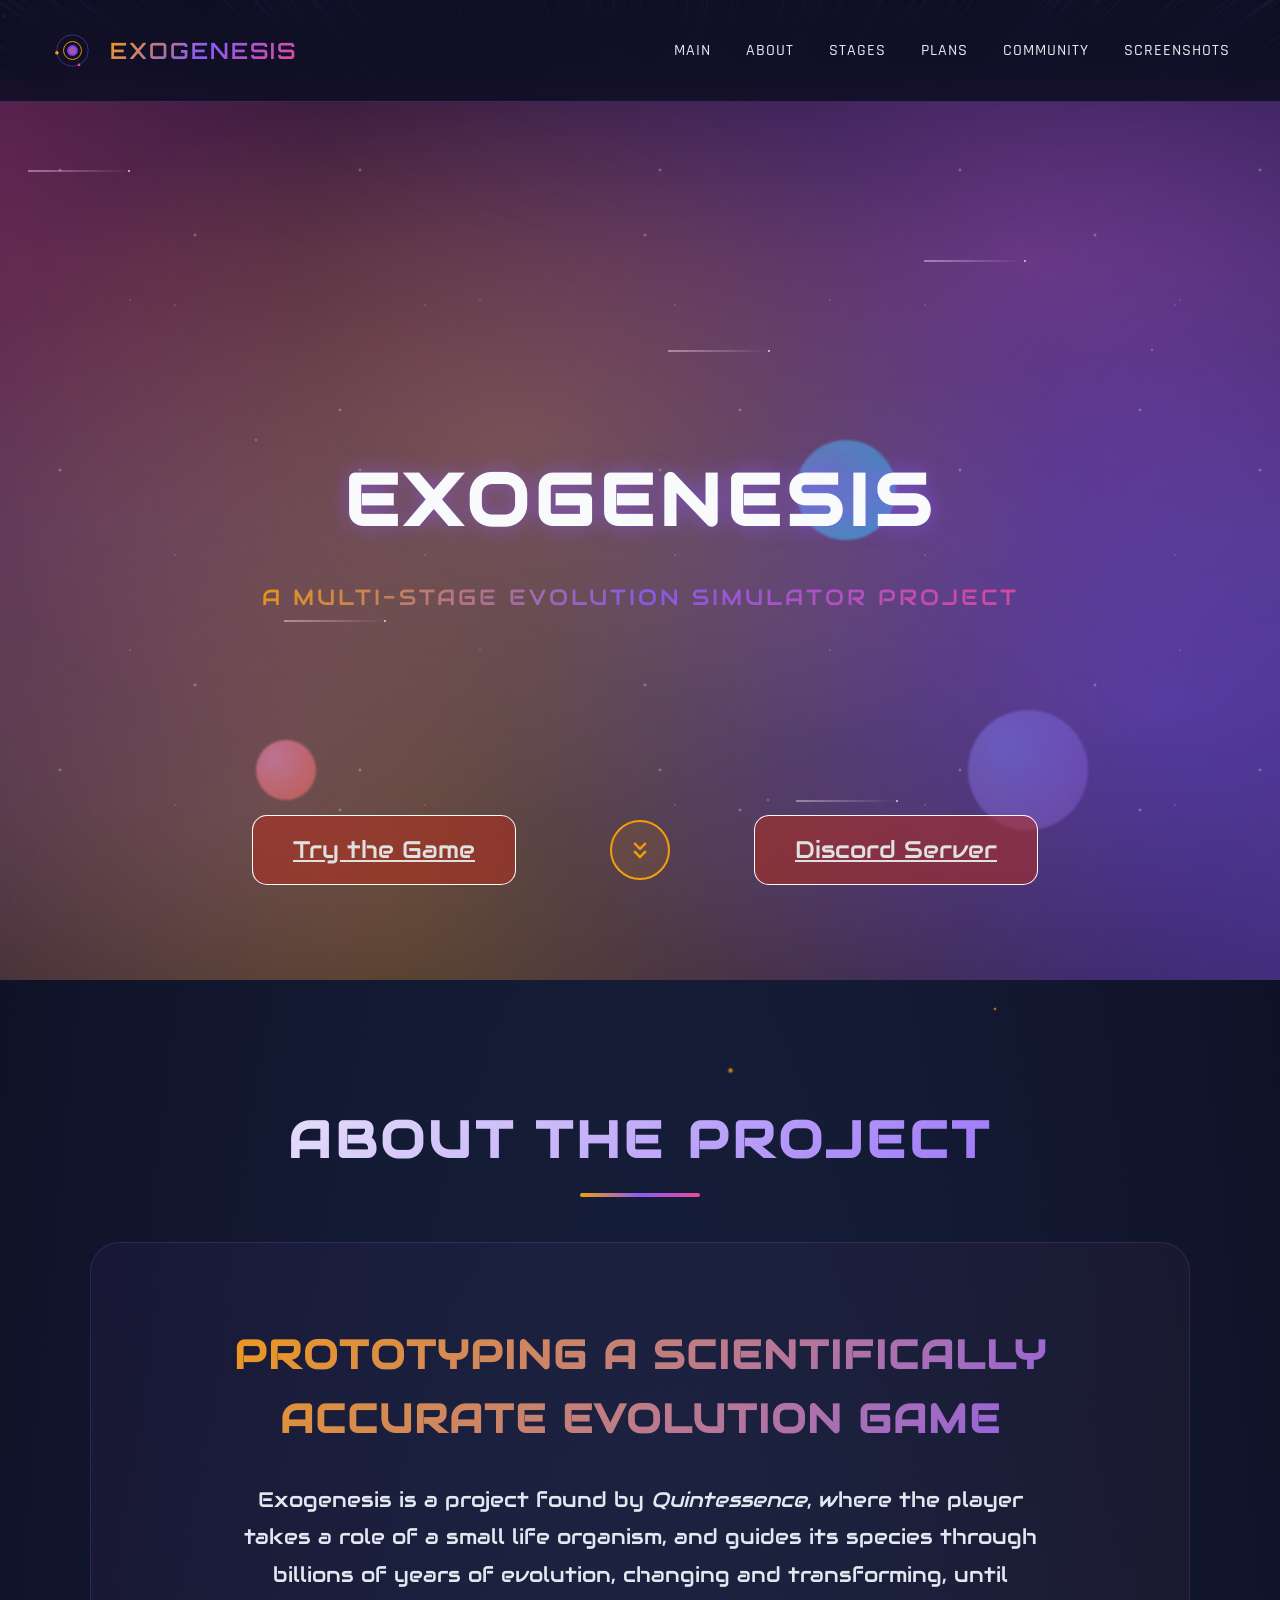
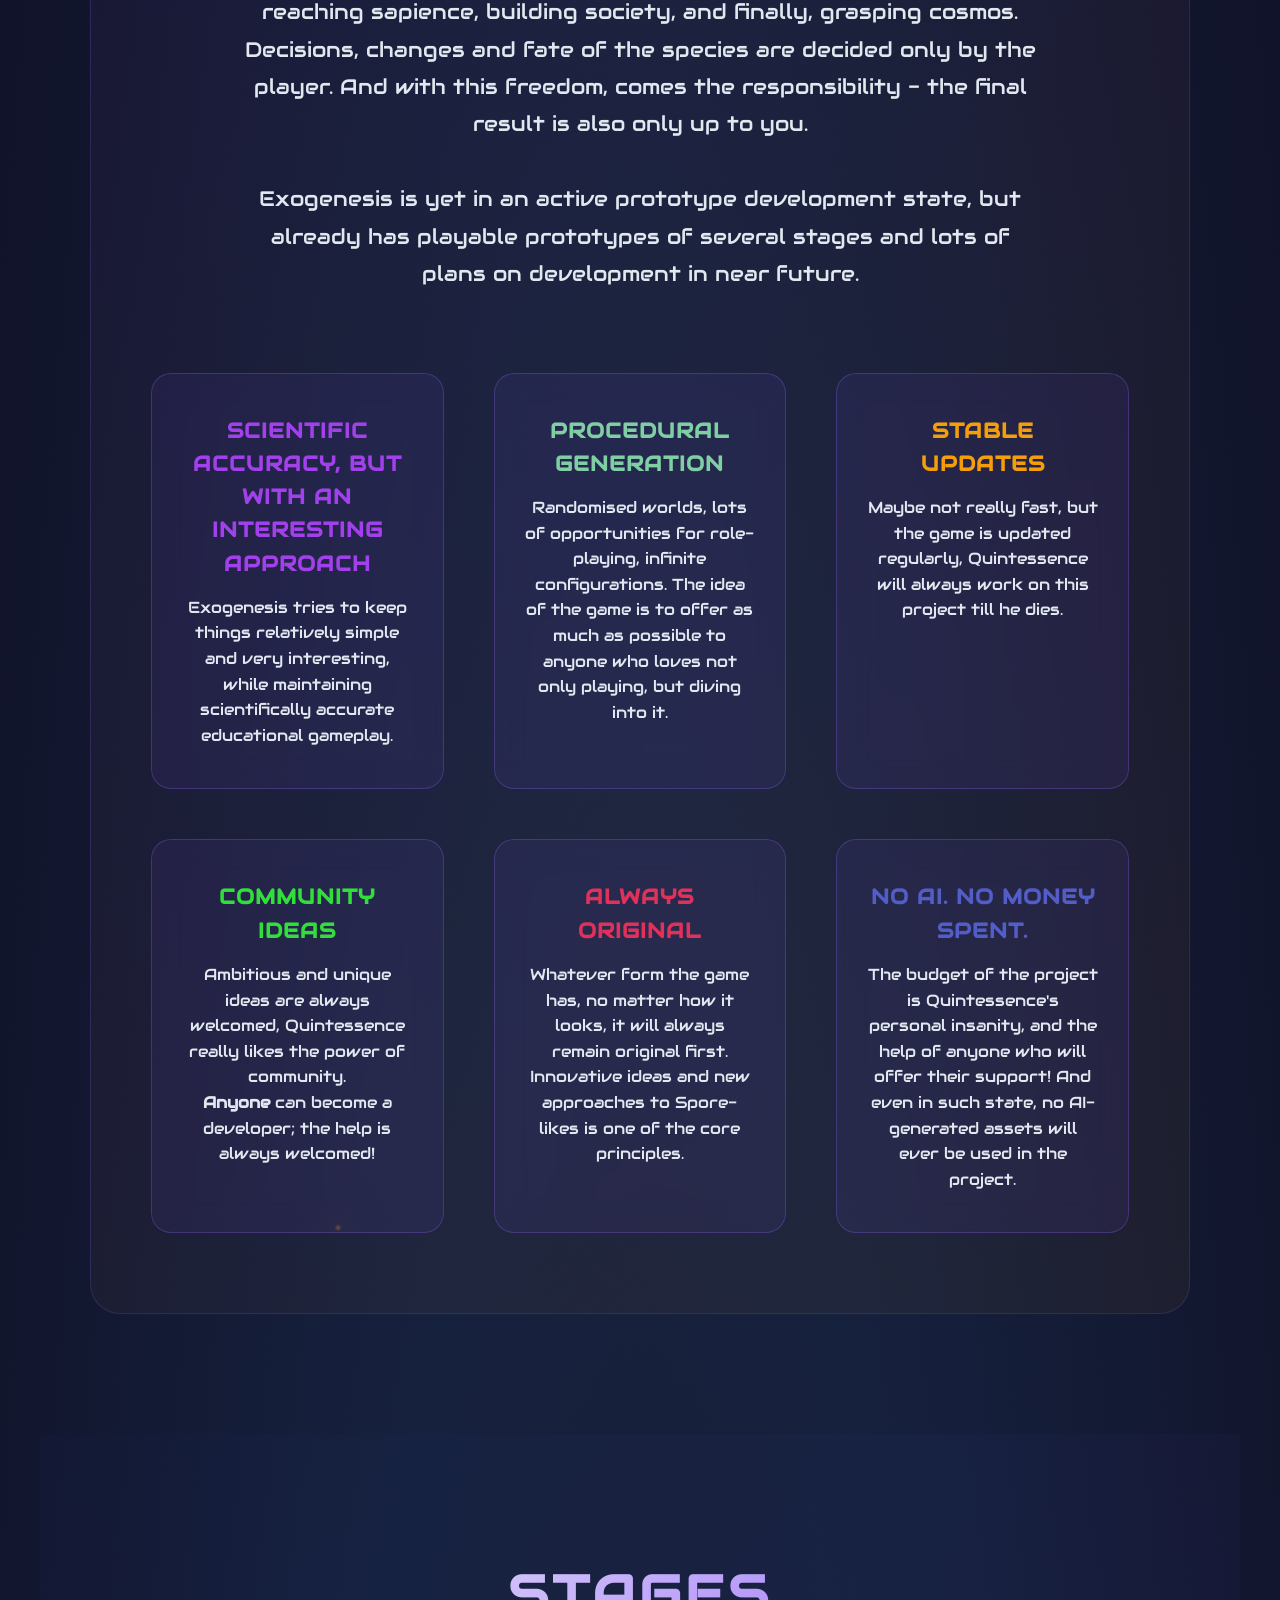
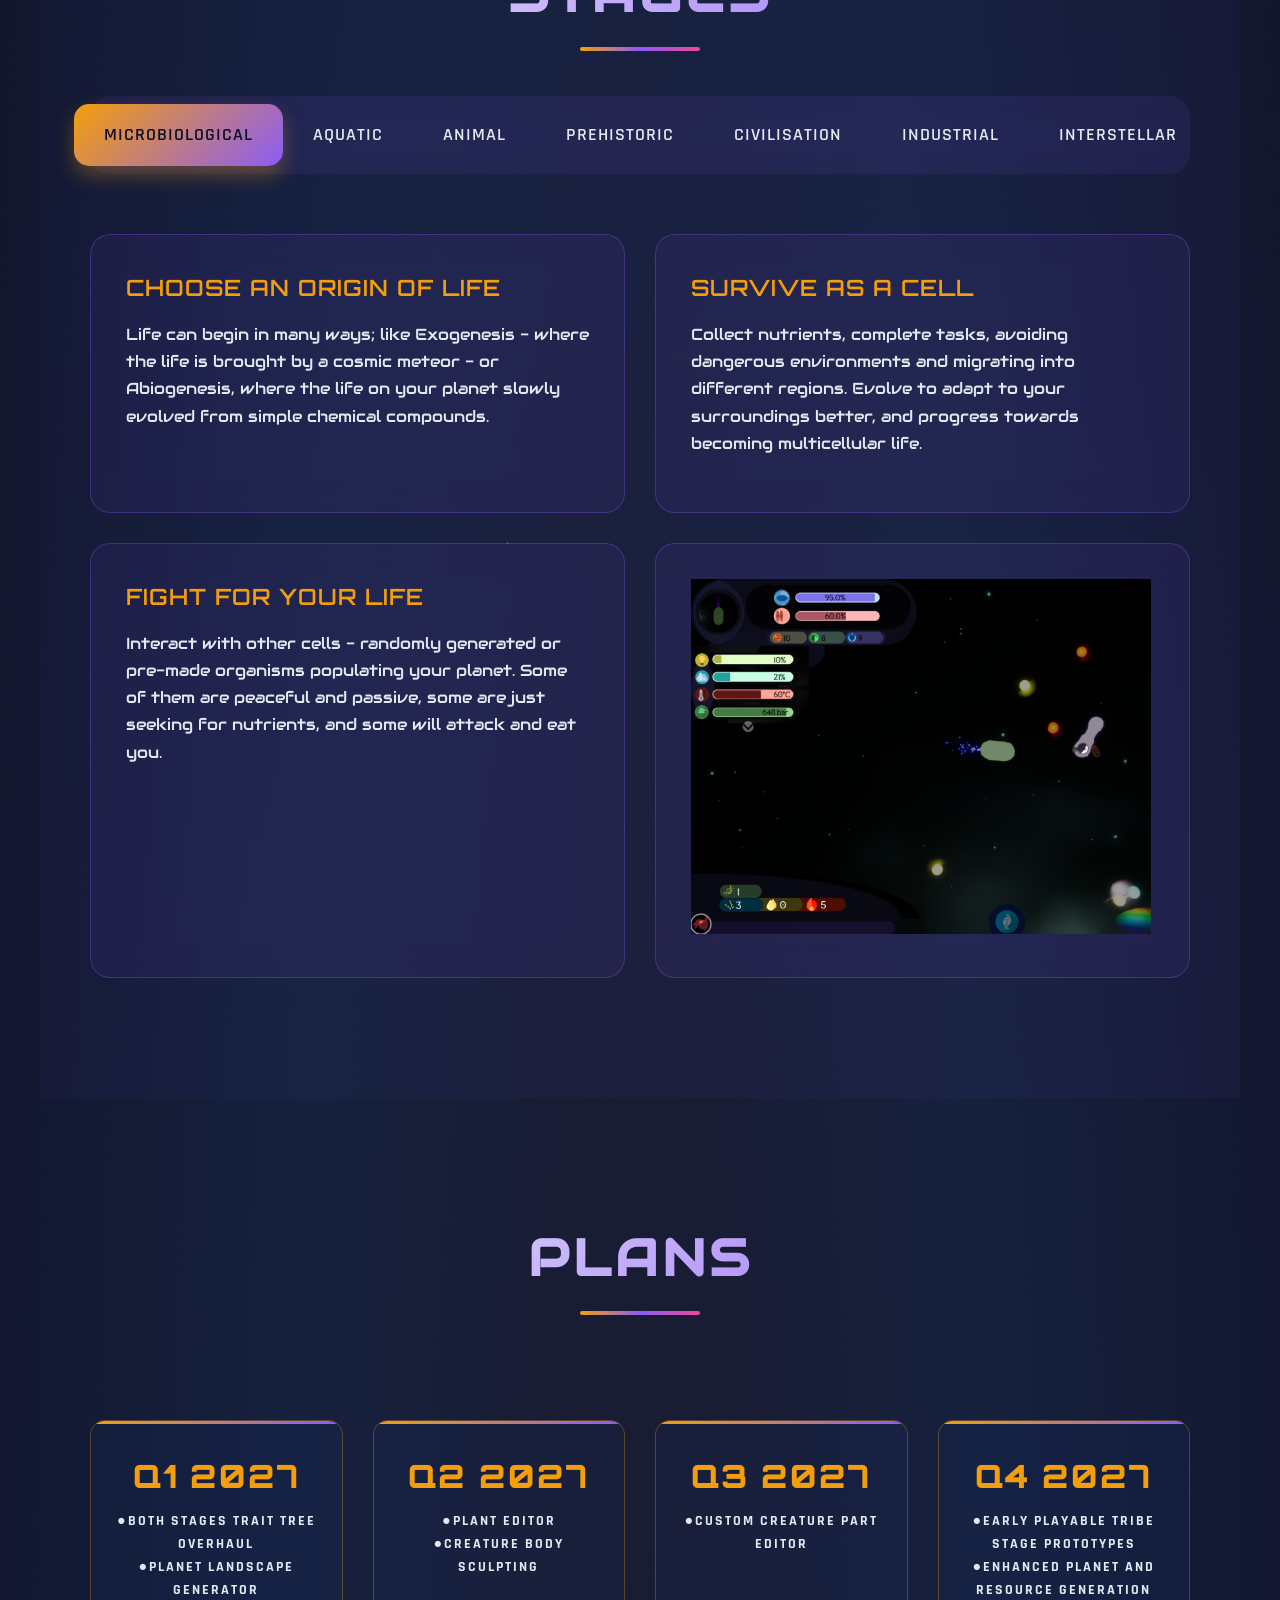
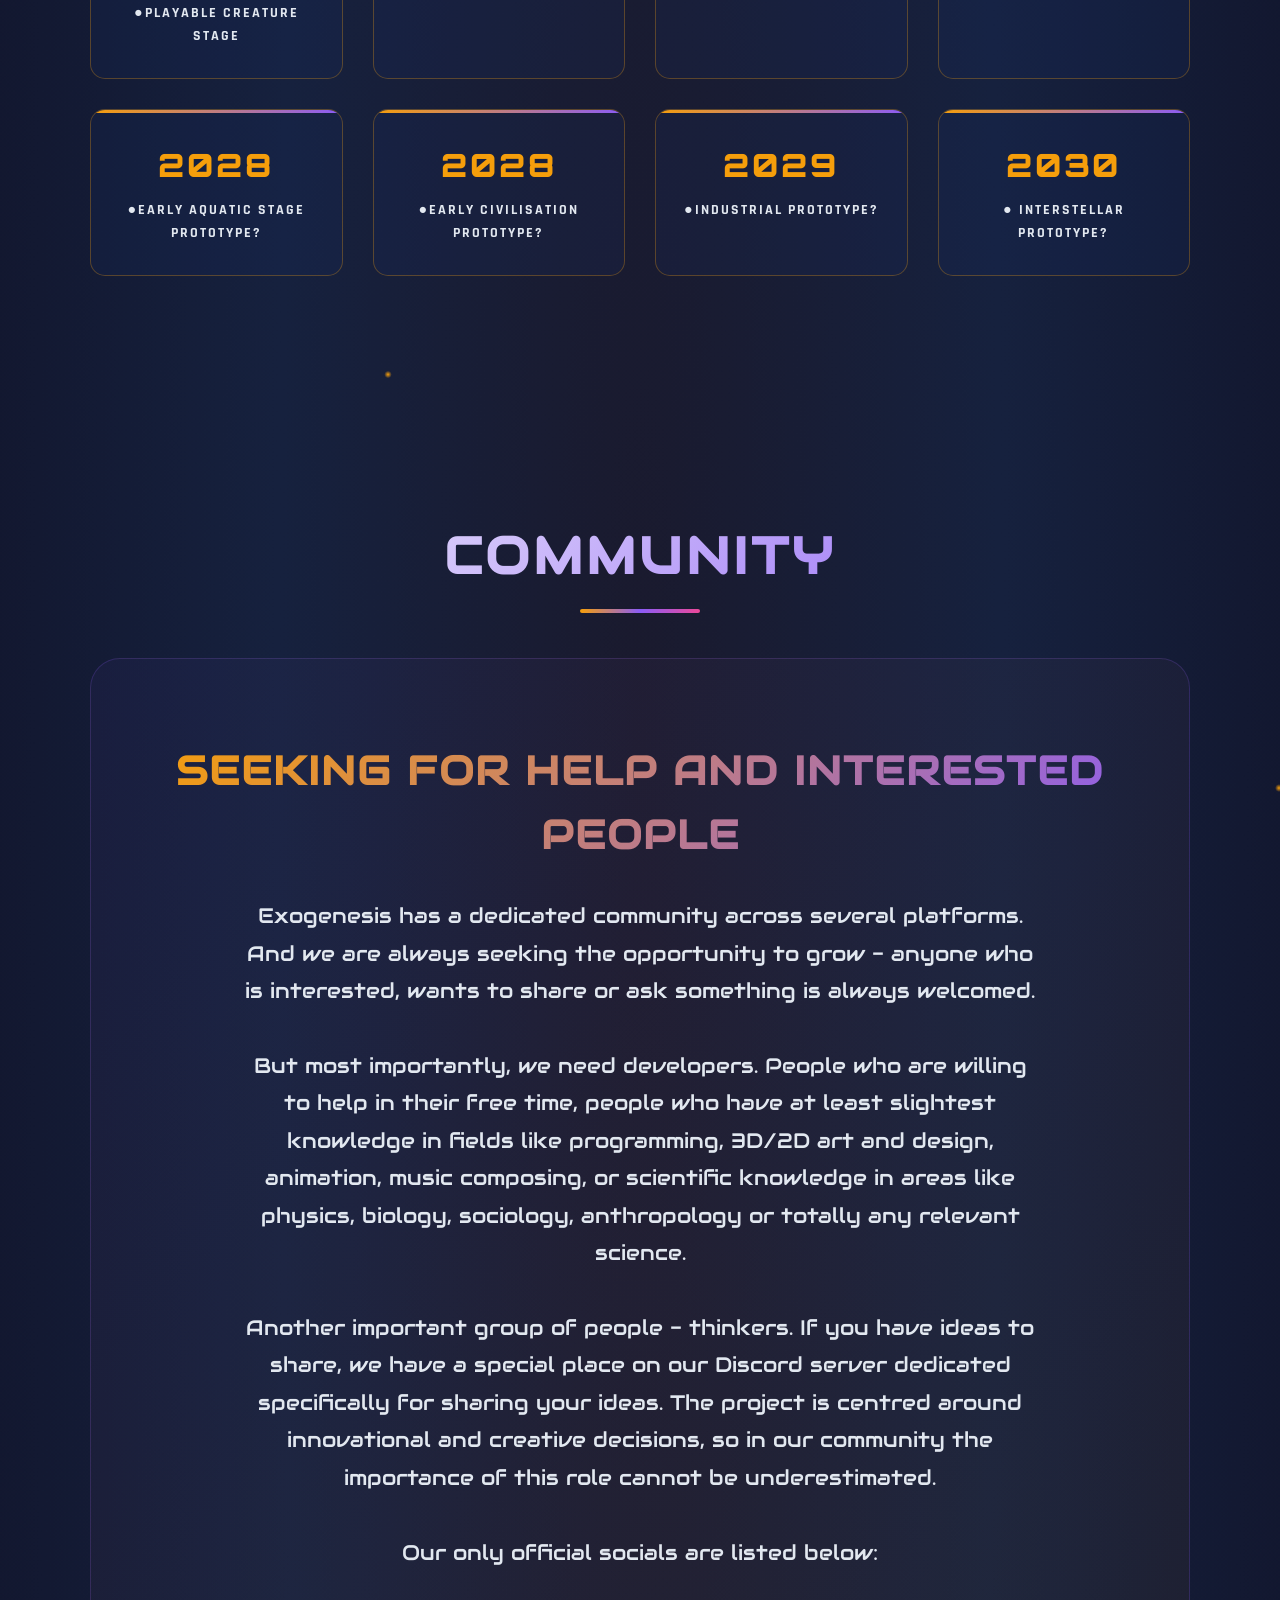
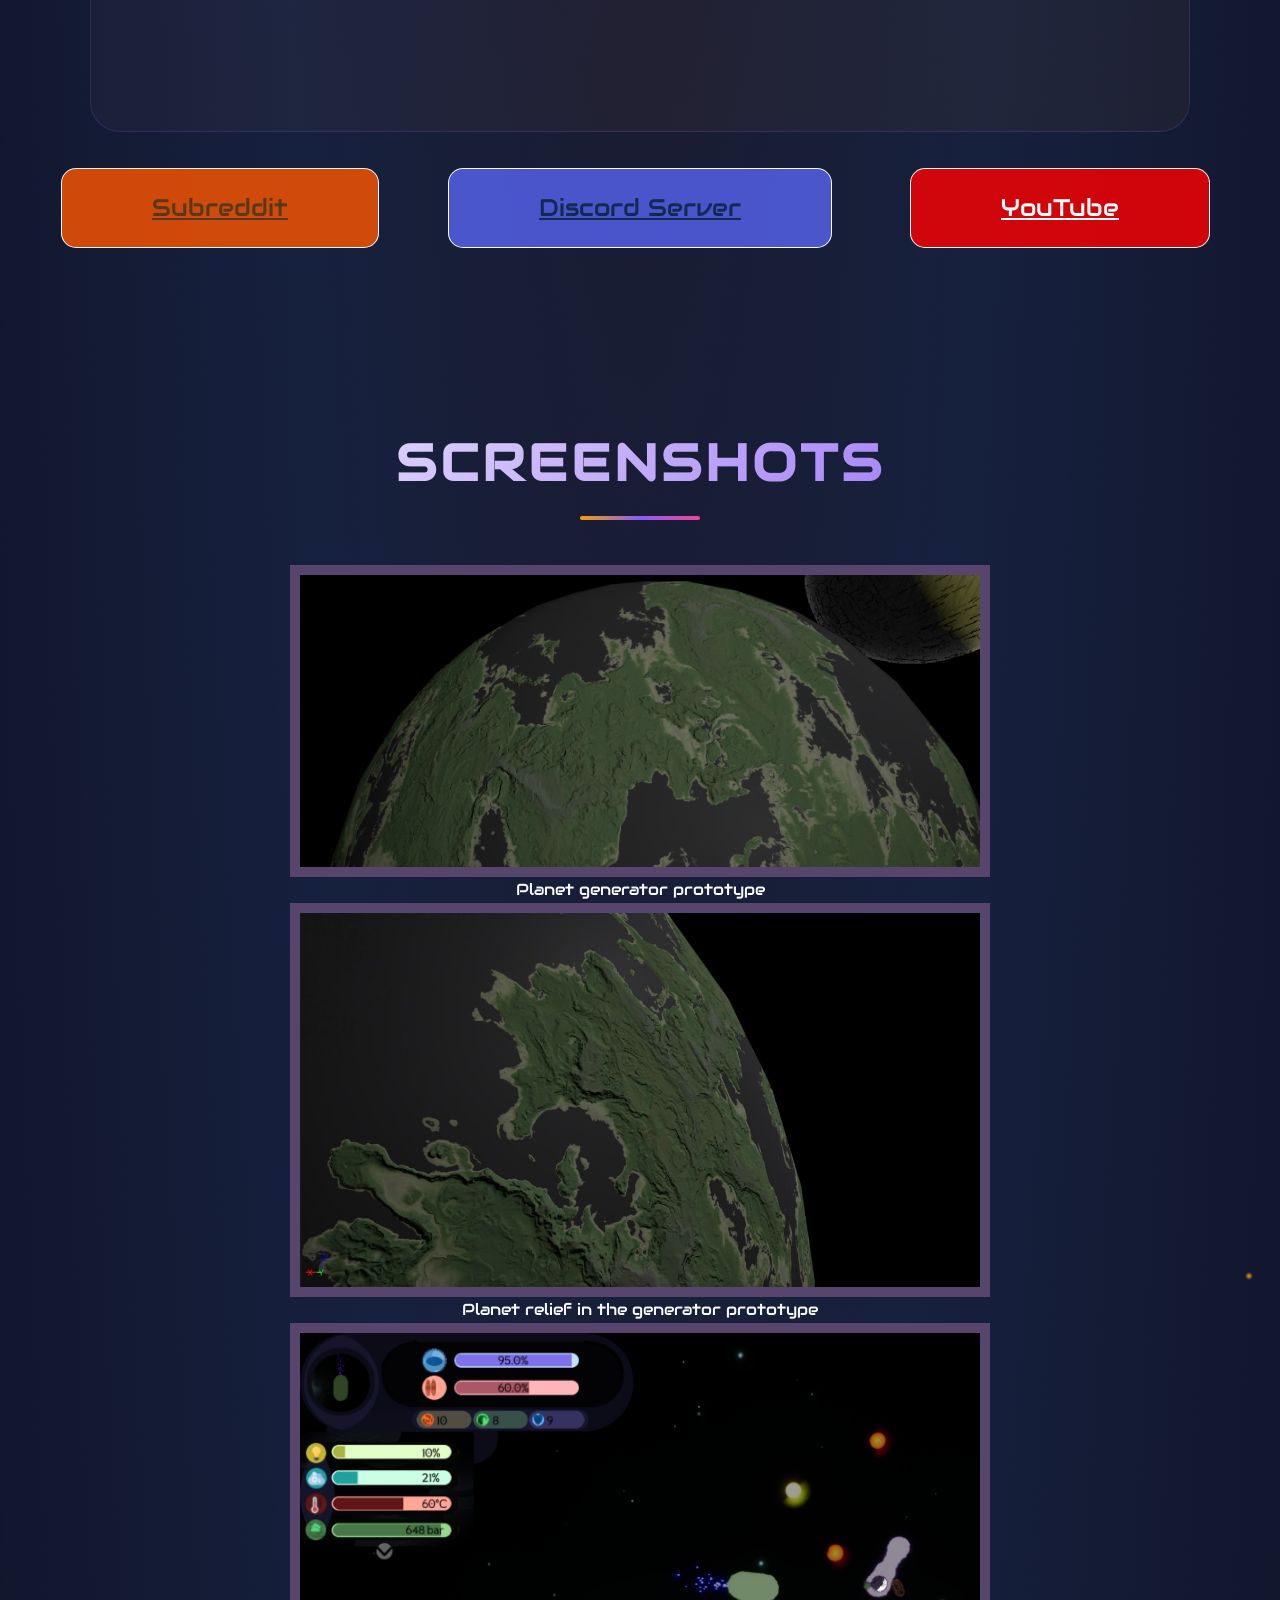
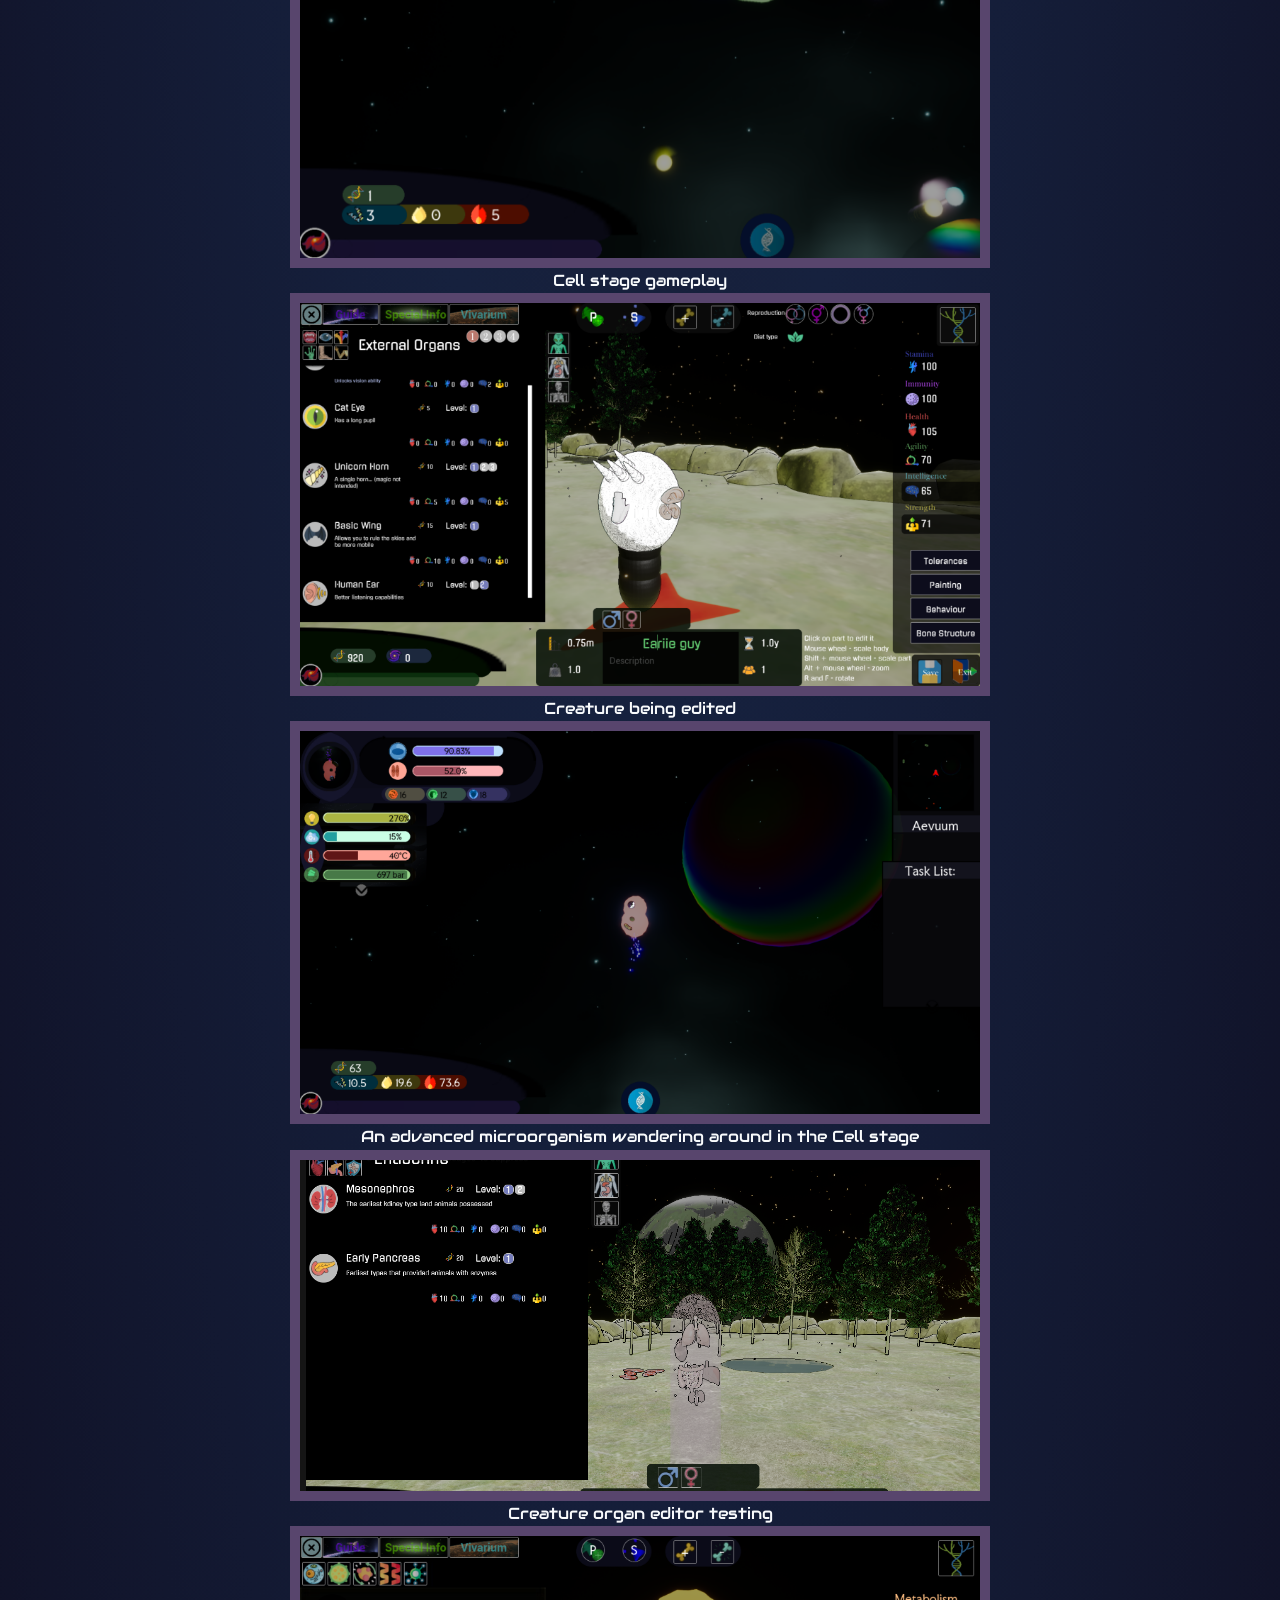
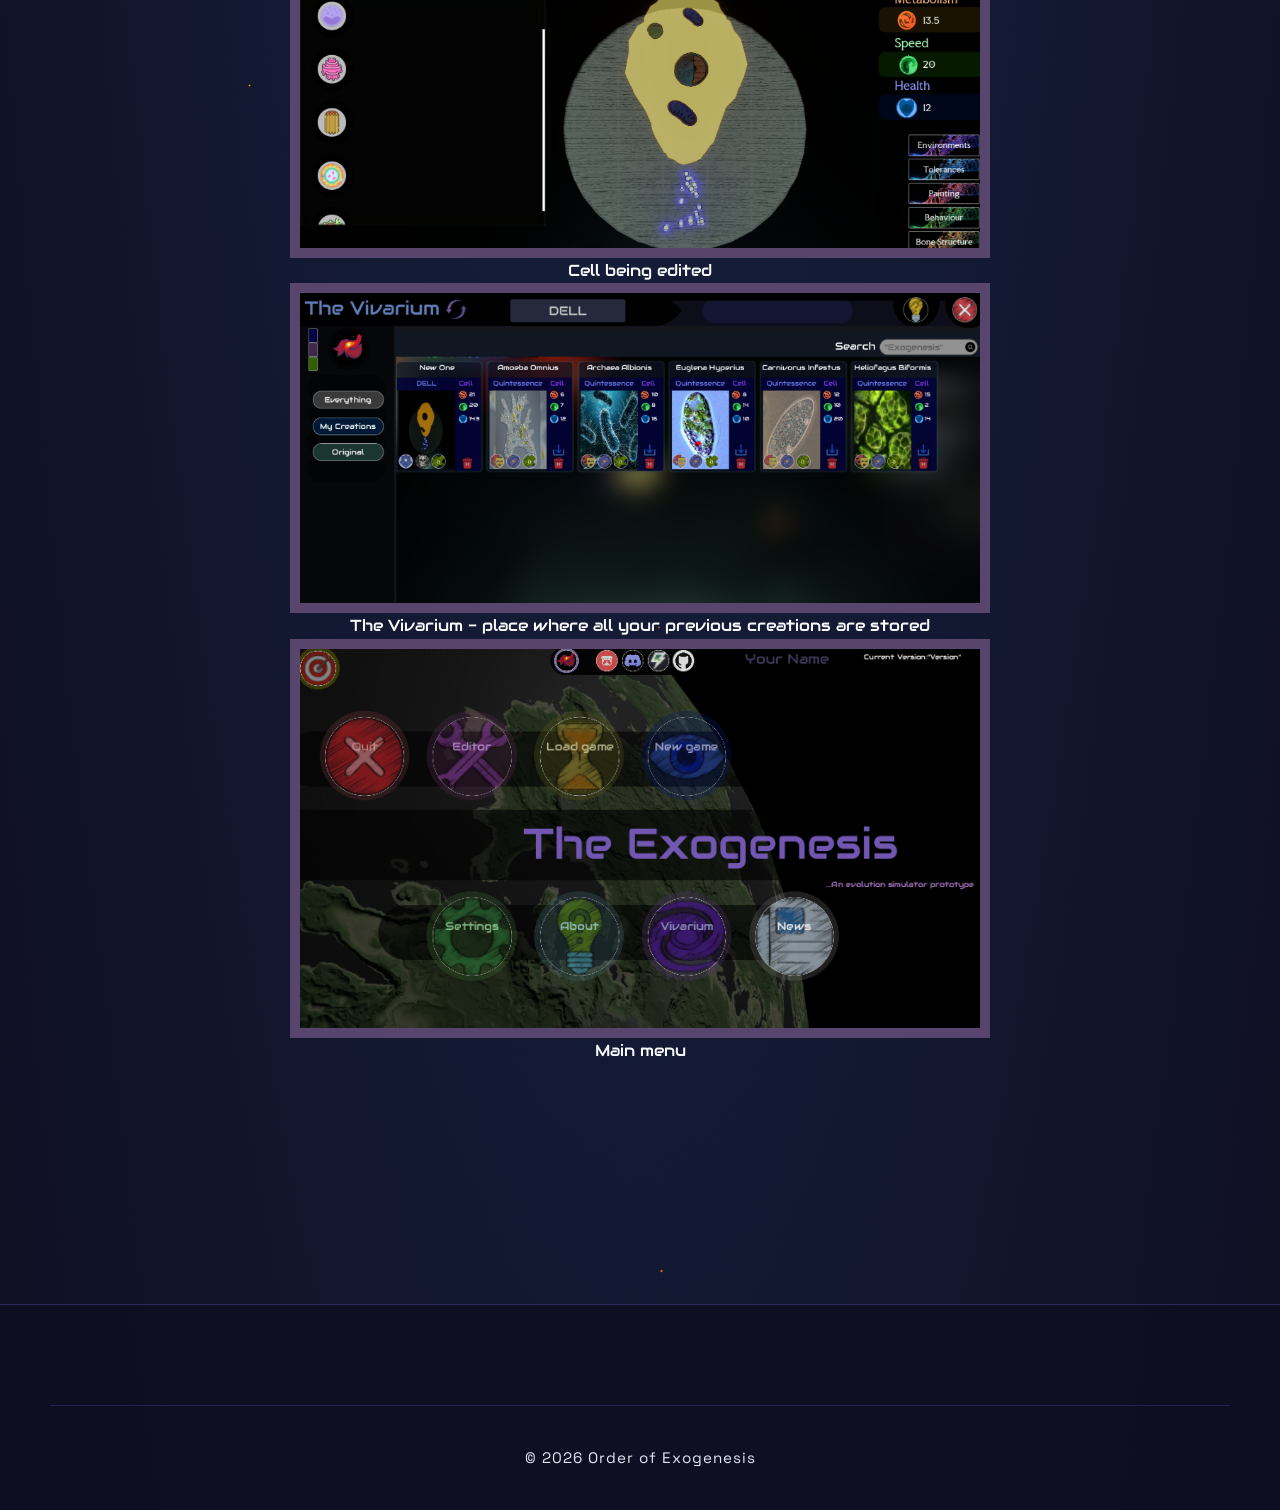
<file: index.html>
<!DOCTYPE html>
<html lang="en">
<head>
    <meta charset="UTF-8">
    <meta name="viewport" content="width=device-width, initial-scale=1.0">
    <title>Exogenesis - scientific evolution simulator project</title>
    <meta name="keywords" content="games, development, evolution, spore, exogenesis">
    <meta property="og:title" content="Exogenesis - scientific evolution simulator project" />
    <meta property="og:description" content="A multi-staged, scientific evolution simulator video game prototype." />
    <meta property="og:image" content="exogen1.png" />    
    <meta name="description" content="A multi-staged, scientific evolution simulator video game prototype.">
    <link rel="preconnect" href="https://fonts.googleapis.com">
    <link rel="preconnect" href="https://fonts.gstatic.com" crossorigin>
    <link href="https://fonts.googleapis.com/css2?family=Space+Grotesk:wght@300;400;500;600;700&family=Orbitron:wght@400;500;600;700;900&family=Rajdhani:wght@300;400;500;600;700&display=swap" rel="stylesheet">
    <link href="tooplate-stellaris-style.css" rel="stylesheet">
    <link rel="preconnect" href="https://fonts.googleapis.com">
    <link rel="preconnect" href="https://fonts.gstatic.com" crossorigin>
    <link href="https://fonts.googleapis.com/css2?family=Audiowide&display=swap" rel="stylesheet">
</head>
<body>
    <canvas id="starfield"></canvas>

    <nav id="navbar">
        <div class="nav-container">
            <a href="#home" class="logo-container">
                <svg class="logo-svg" viewBox="0 0 100 100" xmlns="http://www.w3.org/2000/svg">
                    <!-- Cosmic logo with planet and orbit -->
                    <circle cx="50" cy="50" r="35" fill="none" stroke="#8b5cf6" stroke-width="1.5" opacity="0.6"/>
                    <circle cx="50" cy="50" r="20" fill="none" stroke="#f59e0b" stroke-width="2"/>
                    <circle cx="50" cy="50" r="12" fill="#7c3aed"/>
                    
                    <!-- Orbiting elements -->
                    <circle cx="85" cy="50" r="4" fill="#f59e0b">
                        <animateTransform attributeName="transform" attributeType="XML" type="rotate" from="0 50 50" to="360 50 50" dur="8s" repeatCount="indefinite"/>
                    </circle>
                    <circle cx="15" cy="50" r="3" fill="#ec4899">
                        <animateTransform attributeName="transform" attributeType="XML" type="rotate" from="0 50 50" to="-360 50 50" dur="12s" repeatCount="indefinite"/>
                    </circle>
                    
                    <!-- Central glow -->
                    <circle cx="50" cy="50" r="8" fill="#f59e0b" opacity="0.3"/>
                </svg>
                <span class="logo-text">EXOGENESIS</span>
            </a>
            
            <div class="mobile-menu-toggle" id="mobile-toggle">
                <span></span>
                <span></span>
                <span></span>
            </div>
            
            <div class="nav-menu" id="nav-menu">
                <ul>
                    <li><a href="#home">MAIN</a></li>
                    <li><a href="#about">ABOUT</a></li>
                    <li><a href="#missions">STAGES</a></li>
                    <li><a href="#equipment">PLANS</a></li>
                    <li><a href="#contact">COMMUNITY</a></li>
                    <li><a href="#screenshots">SCREENSHOTS</a></li>
                </ul>
            </div>
        </div>
    </nav>

    <section id="home" class="hero">
    <!-- Star layers -->
    <div class="stars-layer"></div>
    
    <!-- Floating space orbs -->
    <div class="space-orb"></div>
    <div class="space-orb"></div>
    <div class="space-orb"></div>
    <div class="space-orb"></div>
    
    <!-- Shooting stars -->
    <div class="shooting-star" style="--delay: 0s; --top: 10%; --left: 10%;"></div>
    <div class="shooting-star" style="--delay: 1.5s; --top: 30%; --left: 60%;"></div>
    <div class="shooting-star" style="--delay: 3s; --top: 20%; --left: 80%;"></div>
    <div class="shooting-star" style="--delay: 4.5s; --top: 60%; --left: 30%;"></div>
    <div class="shooting-star" style="--delay: 6s; --top: 80%; --left: 70%;"></div>
    
        <div class="hero-content">
            <h1 class="cosmic-title">Exogenesis</h1>
            <p class="subtitle">A multi-stage evolution simulator project</p>
        </div>
        <a class="small_link" style="left:30%" href="https://albidosorum.itch.io/exogenesis-omnicosm">Try the Game</a>
        <a class="small_link" style="left:70%" href="https://discord.gg/3MBzEUra6T">Discord Server</a>
        <a href="#about" class="scroll-btn">
            <div class="scroll-btn-inner">
                <svg viewBox="0 0 24 24" fill="none" stroke="currentColor" stroke-width="2">
                    <path d="M7 13l5 5 5-5M7 6l5 5 5-5"/>
                </svg>
            </div>
        </a>
    </section>

    <section id="about" class="fade-in">
        <h2 class="section-title">About the project</h2>
        <div class="about-section">
            <div class="about-hero">
                <h3>Prototyping a scientifically accurate evolution game</h3>
                <p class="about-description">
                    Exogenesis is a project found by <i>Quintessence</i>, where the player takes a role of a small life organism, and guides its species 
                    through billions of years of evolution, changing and transforming, until reaching sapience, building society, and finally, grasping cosmos.
                    Decisions, changes and fate of the species are decided only by the player. And with this freedom, comes the responsibility - the final result is also only up to you.<br><br>
                    Exogenesis is yet in an active prototype development state, but already has playable prototypes of several stages and lots of plans on development in near future.<br>
                </p>
            </div>
            
            <div class="about-grid">
                <div class="about-card">
                    <h4 style="color:rgb(162, 65, 236)">Scientific accuracy, but with an interesting approach</h4>
                    <p>Exogenesis tries to keep things relatively simple and very interesting, while maintaining scientifically accurate educational gameplay.</p>
                </div>
                
                <div class="about-card">
                    <h4 style="color:rgb(128, 206, 164)">Procedural generation</h4>
                    <p>Randomised worlds, lots of opportunities for role-playing, infinite configurations. The idea of the game is to offer as much as possible to anyone who loves not only playing, but diving into it.</p>
                </div>

                <div class="about-card">
                    <h4>Stable updates</h4>
                    <p>Maybe not really fast, but the game is updated regularly, Quintessence will always work on this project till he dies. </p>
                </div>
                
                <div class="about-card">
                    <h4 style="color:rgb(49, 223, 58)">Community ideas</h4>
                    <p>Ambitious and unique ideas are always welcomed, Quintessence really likes the power of community. <br> <b>Anyone</b> can become a developer; the help is always welcomed!</p>
                </div>
                <div class="about-card">
                    <h4 style="color:rgb(223, 49, 90)">Always original</h4>
                    <p>Whatever form the game has, no matter how it looks, it will always remain original first. Innovative ideas and new approaches to Spore-likes is one of the core principles.</p>
                </div>
                <div class="about-card">
                    <h4 style="color:rgb(83, 93, 200)">No AI. No money spent.</h4>
                    <p>The budget of the project is Quintessence's personal insanity, and the help of anyone who will offer their support! And even in such state, no AI-generated assets will ever be used in the project.</p>
                </div>
            </div>
        </div>
    </section>

    <section id="missions" class="missions-section fade-in">
        <div class="missions-container">
            <h2 class="section-title">STAGES</h2>
            
            <div class="mission-tabs">
                <button class="mission-tab active" data-tab="cell">Microbiological</button>
                <button class="mission-tab" data-tab="aquatic">Aquatic</button>
                <button class="mission-tab" data-tab="creature">Animal</button>
                <button class="mission-tab" data-tab="tribal">Prehistoric</button>
                <button class="mission-tab" data-tab="civ">Civilisation</button>
                <button class="mission-tab" data-tab="industrial">Industrial</button>
                <button class="mission-tab" data-tab="space">Interstellar</button>
            </div>
            
            <div class="mission-content active" id="cell">
                <div class="mission-grid">
                    <div class="mission-card">
                        <h4>Choose an origin of life</h4>
                        <p>Life can begin in many ways; like Exogenesis - where the life is brought by a cosmic meteor - or Abiogenesis, where the life on your planet slowly evolved from simple chemical compounds.</p>
                    </div>
                    <div class="mission-card">
                        <h4>Survive as a cell</h4>
                        <p>Collect nutrients, complete tasks, avoiding dangerous environments and migrating into different regions. Evolve to adapt to your surroundings better, and progress towards becoming multicellular life.</p>
                    </div>
                    <div class="mission-card">
                        <h4>Fight for your life</h4>
                        <p>Interact with other cells - randomly generated or pre-made organisms populating your planet. Some of them are peaceful and passive, some are just seeking for nutrients, and some will attack and eat you.</p>
                    </div>
                    <div class="mission-card">
                        <img src="cell exogen 2.png" width="460px" alt="">
                    </div>
                </div>
            </div>
            
            <div class="mission-content" id="aquatic">
                <div class="mission-grid">
                    <div class="mission-card">
                        <h4>Explore the underwater world</h4>
                        <p>Who knows what awaits? Gigantic monsters? Lifeless marine void? The ocean is discovered only by 0.001%.</p>
                    </div>
                    <div class="mission-card">
                        <h4>Survive as an aquatic creature</h4>
                        <p>Find and eat nutrients, or maybe other forms of aquatic life. Migrate to new regions in search of better life.</p>
                    </div>
                    <div class="mission-card">
                        <h4>Stay in the water if you want</h4>
                        <p>And when you evolve enough to leave the water, you can refuse. Stay back here, relax, and lead your species to sapience underwater.<small>(Yes, smeltal the meltal)</small></p>
                    </div>
                </div>
            </div>
            
            <div class="mission-content" id="creature">
                <div class="mission-grid">
                    <div class="mission-card">
                        <h4>Gain experience</h4>
                        <p>Your creature is a separate individual, who ages and gains experience from performing certain actions and tasks. The more experience - the stronger and more valuable it is.</p>
                    </div>
                    <div class="mission-card">
                        <h4>Find best evolutionary path</h4>
                        <p>You have a lot of evolutionary traits to choose from; each is a different path, affecting the gameplay in all possible ways. What is the best one?</p>
                    </div>
                    <div class="mission-card">
                        <img src="creature exogen 2.png" width="460px" alt="">
                    </div>
                    <div class="mission-card">
                        <h4>Absolute customisation</h4>
                        <p>You can edit external and internal organs of your creature, adding as much detail as you want. Evolutionary law is your only enemy - putting three brains into your creature won't give it thrice the intelligence.</p>
                    </div>
                </div>
            </div>
            
            <div class="mission-content" id="tribal">
                <div class="mission-grid">
                    <div class="mission-card">
                        <h4>Organise your tribe</h4>
                        <p>Turn your small settlement into a big neolithic city, seek and extract resources in all parts of the world, produce and trade unique goods.</p>
                    </div>
                    <div class="mission-card">
                        <h4>Control each individual separately</h4>
                        <p>Each tribe member has their own inventory, personal traits and tools. You need to take care of all of them, and they will lead you to victory.</p>
                    </div>
                    <div class="mission-card">
                        <h4>Research technologies</h4>
                        <p>Advance your technique, teach yourself new ways to produce weapons, build better buildings and create a utopian society. You only need to come through 3 substrages: <i>Mesolithic, Paleolithic and Neolithic.</i></p>
                    </div>
                        <div class="mission-card">
                        <h4>Develop unique culture</h4>
                        <p>Each tribe has its own unique culture and genetics, that define its appearance and traditions. Some of them are good fishermen, some are excellent hunters, and some, maybe, love to live in the mountains.</p>
                    </div>
                </div>
            </div>

            <div class="mission-content" id="civ">
                <div class="mission-grid">
                    <div class="mission-card">
                        <h4>Rule a whole civilisation</h4>
                        <p>Advance through 3 substages, covering Metal Age, Middle Ages and Exploration Age; control resources, build cities, castles and villages, trade and ally with other countries, maintain your diplomatic policy. </p>
                    </div>
                    <div class="mission-card">
                        <h4>Command gigantic armies</h4>
                        <p>You now command whole armies with lots of proffesional soldiers and knights in them on the battlefield. Equip them with custom weapon and armour, develop your own strategy and win the enemy through quality or quantity.</p>
                    </div>
                    <div class="mission-card">
                        <h4>Decide your ideology and policy</h4>
                        <p>A kingdom or a republic? A country that values religion or science? A country that believes in dominance of its own culture? Traditions and policies of your people are for you to decide and develop.</p>
                    </div>
                </div>
            </div>

            <div class="mission-content" id="industrial">
                <div class="mission-grid">
                    <div class="mission-card">
                        <h4>Step into idustrialisation!</h4>
                        <p>Go through 3 substages of industrial society: Industrial, Post-Industrial and Futuristic (Metaindustrial). You now have factories to build, a whole new social class to care about, political changes and unstoppable technological progress that can ruin your civilisation. Will your planet unite?</p>
                    </div>
                    <div class="mission-card">
                        <h4>Lead vehicles and machines into the battle</h4>
                        <p>Your armies are now using vehicles like tanks or airplanes, and your armies no longer use any armour or engage in close-melee combat.</p>
                    </div>
                    <div class="mission-card">
                        <h4>Touch the stars</h4>
                        <p>Post-Industrial society is no longer totally bound to its home planet. You can launch satellites, visit your moon (if you have it) or start colonising whole new planets. But yet, only inside your solar system, constantly racing with other countries.</p>
                    </div>
                </div>
            </div>

            <div class="mission-content" id="space">
                <div class="mission-grid">
                <div class="mission-grid">
                    <div class="mission-card">
                        <h4>A whole interstellar empire</h4>
                        <p>Congratulations on uniting your planet! You now travel between the stars with whatever technology you discovered, and control every single ship, giving commands in a grand-strategy form.</p>
                    </div>
                    <div class="mission-card">
                        <h4>Colonise and observe new planets</h4>
                        <p>Exploit the resources of distant planets, find and settle habitable worlds, and each one of them can be viewed by you - every small settlement and landscape detail. See how your empire works in real time, build and shape cities.</p>
                    </div>
                    <div class="mission-card">
                        <h4>Galactic diplomacy</h4>
                        <p>Of course your species always knew you were not alone in this universe. Other empires are your rivals - or maybe you'll be able to turn them into your allies through masterful diplomacy?</p>
                    </div>
                        <div class="mission-card">
                        <h4>A godlike ascension</h4>
                        <p>No, the story doesn't end here. The science will progress eternally - into building Megastructures, travelling other galaxies, modifying your species into something completely new and starting new life. Or maybe, you would want to escape into simulation? Or give yourself extraordinary psychic powers, that connect with different dimensions?</p>
                    </div>
                </div>
            </div>
        </div>
    </section>

    <section id="equipment" class="fade-in">
        <h2 class="section-title">PLANS</h2>
            <div class="achievements-grid">
                <div class="achievement-item">
                    <div class="achievement-number">Q1 2027</div>
                    <div class="achievement-label"><b>●Both stages trait tree overhaul</b><br><b>●Planet landscape generator</b><br><b>●Playable creature stage</b><br></div>
                </div>
                <div class="achievement-item">
                    <div class="achievement-number">Q2 2027</div>
                    <div class="achievement-label"><b>●Plant editor</b><br><b>●Creature body sculpting</b></div>
                </div>
                <div class="achievement-item">
                    <div class="achievement-number">Q3 2027</div>
                    <div class="achievement-label"><b>●Custom creature part editor</b></div>
                </div>
                <div class="achievement-item">
                    <div class="achievement-number">Q4 2027</div>
                    <div class="achievement-label"><b>●Early playable tribe stage prototypes<br>●Enhanced planet and resource generation</b></div>
                </div>
                <div class="achievement-item">
                    <div class="achievement-number">2028</div>
                    <div class="achievement-label"><b>●Early aquatic stage prototype?</b></div>
                </div>
                <div class="achievement-item">
                    <div class="achievement-number">2028</div>
                    <div class="achievement-label"><b>●Early civilisation prototype?</b></div>
                </div>
                <div class="achievement-item">
                    <div class="achievement-number">2029</div>
                    <div class="achievement-label"><b>●Industrial prototype?</b></div>
                </div>
                <div class="achievement-item">
                    <div class="achievement-number">2030</div>
                    <div class="achievement-label"><b>● Interstellar prototype?</b></div>
                </div>
            </div>
    </section>

    <section id="contact" class="fade-in">
        <h2 class="section-title">COMMUNITY</h2>
    <div class="about-section">
            <div class="about-hero">
                <h3>Seeking for help and interested people</h3>
                <p class="about-description">
                    Exogenesis has a dedicated community across several platforms. And we are always seeking the opportunity to grow - anyone who is interested, wants to share or ask something is always welcomed.<br><br>
            But most importantly, we need developers. People who are willing to help in their free time, people who have at least slightest knowledge in fields like programming, 3D/2D art and design, animation, music composing,
            or scientific knowledge in areas like physics, biology, sociology, anthropology or totally any relevant science.<br><br>
            Another important group of people - thinkers. If you have ideas to share, we have a special place on our Discord server dedicated specifically for sharing your ideas. The project is centred around innovational and creative 
            decisions, so in our community the importance of this role cannot be underestimated.<br><br>
            Our only official socials are listed below:
                </p>
            </div>
    </div>
        <a class="link_button" href="https://discord.gg/3MBzEUra6T">Discord Server</a><br>
        <a class="link_reddit" style="left:15%" style="bottom: -35px;" style="background: blue;" href="https://www.reddit.com/r/ExogenesisGame/">Subreddit</a>
        <a class="link_youtube" style="left:85%" style="bottom: -125px;" href="https://www.youtube.com/@EdarnonnBrodie">YouTube</a><br>
    </div>
    </section>

    <section id="screenshots" class="fade-in">
        <h2 class="section-title">SCREENSHOTS</h2>
        <img class="basic_image" src="exogen3.png" width="700px" alt="aaa">
        <figcaption style="text-align: center;>Planet generator prototype</figcaption>
        <img src="exogen2.png" width="700px" alt="">
        <figcaption>Planet generator prototype</figcaption>
        <img class="basic_image" src="exogen1.jpg" width="700px" alt="">
        <figcaption>Planet relief in the generator prototype</figcaption>
        <img class="basic_image" src="cell exogen 2.png" width="700px" alt="">
        <figcaption>Cell stage gameplay</figcaption>
        <img class="basic_image" src="creature exogen 2.png" width="700px" alt="">
        <figcaption>Creature being edited</figcaption>
        <img class="basic_image" src="Cell Exogen 3.png" width="700px" alt="">
        <figcaption>An advanced microorganism wandering around in the Cell stage</figcaption>
        <img class="basic_image" src="exogen4.png" width="700px" alt="">
        <figcaption>Creature organ editor testing</figcaption>
        <img class="basic_image" src="exogen5.png" width="700px" alt="">
        <figcaption>Cell being edited</figcaption>
        <img class="basic_image" src="exogen6.png" width="700px" alt="">
        <figcaption>The Vivarium - place where all your previous creations are stored</figcaption>
        <img class="basic_image" src="exogen7.png" width="700px" alt="">
        <figcaption>Main menu</figcaption>
    </section>

    <footer>
        <div class="footer-content">
            <div class="footer-section">
            </div>
        </div>
        
        <div class="footer-bottom">
            <p>&copy; 2026 Order of Exogenesis</a></p>
        </div>
    </footer>
<script src="tooplate-stellaris-script.js"></script>
</body>
</html>
</file>
<file: tooplate-stellaris-style.css>
/*

Tooplate 2140 Stellaris Research

https://www.tooplate.com/view/2140-stellaris-research

*/

@charset "utf-8";
/* CSS Document */

* {
            margin: 0;
            padding: 0;
            box-sizing: border-box;
        }

        :root {
            --cosmic-blue: #1e3a8a;
            --stellar-purple: #7c3aed;
            --nebula-pink: #ec4899;
            --solar-gold: #f59e0b;
            --cosmic-white: #f8fafc;
            --space-black: #0f0f23;
            --star-silver: #e2e8f0;
            --galaxy-violet: #8b5cf6;
            --deep-space: #1a1a2e;
        }

        body {
            font-family: 'Audiowide', sans-serif;
            background: radial-gradient(ellipse at center, #1a1a2e 0%, #16213e 40%, #0f0f23 100%);
            color: var(--cosmic-white);
            overflow-x: hidden;
            position: relative;
            line-height: 1.6;
            -webkit-font-smoothing: antialiased;
            -moz-osx-font-smoothing: grayscale;
            min-height: 100vh;
        }

        /* Starfield Background */
        #starfield {
            position: fixed;
            top: 0;
            left: 0;
            width: 100%;
            height: 100%;
            z-index: -1;
        }

        /* Floating cosmic particles */
        .cosmic-particle {
            position: absolute;
            background: radial-gradient(circle, var(--solar-gold) 0%, transparent 70%);
            border-radius: 50%;
            animation: float 8s ease-in-out infinite;
            pointer-events: none;
        }

        @keyframes float {
            0%, 100% { transform: translateY(0px) rotate(0deg); opacity: 0.3; }
            50% { transform: translateY(-20px) rotate(180deg); opacity: 0.8; }
        }

        /* Navigation */
        nav {
            position: fixed;
            top: 0;
            width: 100%;
            padding: 20px 50px;
            background: rgba(15, 15, 35, 0.85);
            backdrop-filter: blur(20px);
            z-index: 1000;
            transition: all 0.3s ease;
            border-bottom: 1px solid rgba(139, 92, 246, 0.3);
        }

        nav.scrolled {
            padding: 15px 50px;
            background: rgba(15, 15, 35, 0.95);
            box-shadow: 0 8px 32px rgba(139, 92, 246, 0.15);
        }

        .nav-container {
            display: flex;
            justify-content: space-between;
            align-items: center;
            max-width: 1400px;
            margin: 0 auto;
        }

        /* Logo */
        .logo-container {
            display: flex;
            align-items: center;
            gap: 15px;
            text-decoration: none;
            transition: all 0.3s ease;
        }

        .logo-container:hover {
            transform: scale(1.05);
        }

        .logo-svg {
            width: 45px;
            height: 45px;
            position: relative;
        }

        .logo-text {
            font-family: 'Orbitron', sans-serif;
            font-size: 1.4rem;
            font-weight: 600;
            background: linear-gradient(135deg, var(--solar-gold), var(--galaxy-violet), var(--nebula-pink));
            -webkit-background-clip: text;
            -webkit-text-fill-color: transparent;
            background-clip: text;
            letter-spacing: 2px;
            text-transform: uppercase;
        }

        /* Navigation Menu */
        nav ul {
            list-style: none;
            display: flex;
            gap: 35px;
        }

        nav a {
            font-family: 'Rajdhani', sans-serif;
            color: var(--star-silver);
            text-decoration: none;
            position: relative;
            transition: all 0.3s ease;
            font-weight: 500;
            letter-spacing: 1px;
            padding: 8px 0;
            font-size: 1rem;
            text-transform: uppercase;
        }

        nav ul a::after {
            content: '';
            position: absolute;
            bottom: -5px;
            left: 0;
            width: 0;
            height: 3px;
            background: linear-gradient(90deg, var(--solar-gold), var(--galaxy-violet));
            transition: width 0.3s ease;
            border-radius: 2px;
        }

        nav ul a:hover {
            color: var(--cosmic-white);
            text-shadow: 0 0 10px var(--galaxy-violet);
        }

        nav ul a:hover::after {
            width: 100%;
        }
		
		nav ul a.active {
			color: var(--cosmic-white);
			text-shadow: 0 0 10px var(--galaxy-violet);
		}
		
		nav ul a.active::after {
			width: 100%;
			background: linear-gradient(90deg, var(--solar-gold), var(--nebula-pink));
			box-shadow: 0 0 8px var(--galaxy-violet);
		}

        /* Mobile Menu */
        .mobile-menu-toggle {
            display: none;
            flex-direction: column;
            cursor: pointer;
            z-index: 1001;
        }

        .mobile-menu-toggle span {
            width: 30px;
            height: 3px;
            background: var(--solar-gold);
            margin: 3px 0;
            transition: all 0.3s ease;
            border-radius: 2px;
        }

        .mobile-menu-toggle.active span:nth-child(1) {
            transform: rotate(45deg) translate(8px, 8px);
        }

        .mobile-menu-toggle.active span:nth-child(2) {
            opacity: 0;
        }

        .mobile-menu-toggle.active span:nth-child(3) {
            transform: rotate(-45deg) translate(8px, -8px);
        }

        /* Hero Section */
        /* Enhanced Hero Section with Beautiful Space Background */
        .hero {
            height: 100vh;
            display: flex;
            align-items: center;
            justify-content: center;
            position: relative;
            margin-top: 80px;
            overflow: hidden;
            background: 
                /* Aurora effect */
                radial-gradient(ellipse at 20% 80%, rgba(120, 119, 198, 0.3) 0%, transparent 50%),
                radial-gradient(ellipse at 80% 20%, rgba(255, 119, 198, 0.3) 0%, transparent 50%),
                radial-gradient(ellipse at 40% 40%, rgba(255, 206, 84, 0.2) 0%, transparent 50%),
                radial-gradient(ellipse at 90% 70%, rgba(139, 92, 246, 0.3) 0%, transparent 40%),
                /* Base gradient */
                linear-gradient(to bottom, #0a0e27 0%, #1a1a2e 20%, #16213e 50%, #0f0f23 100%);
        }
		
		section#home {
			padding: 0;
			max-width: none;
			width: 100%;
			margin: 0;
		}
		
		section#home.hero {
			margin-top: 80px; /* Keep this for navbar spacing */
		}

        /* Animated nebula clouds */
        .hero::before {
            content: '';
            position: absolute;
            top: -50%;
            left: -50%;
            width: 200%;
            height: 200%;
            background: 
                radial-gradient(circle at 20% 30%, rgba(236, 72, 153, 0.4) 0%, transparent 40%),
                radial-gradient(circle at 80% 80%, rgba(139, 92, 246, 0.4) 0%, transparent 40%),
                radial-gradient(circle at 40% 70%, rgba(245, 158, 11, 0.3) 0%, transparent 40%),
                radial-gradient(circle at 70% 40%, rgba(124, 58, 237, 0.3) 0%, transparent 40%);
            animation: nebulaFloat 60s ease-in-out infinite;
            filter: blur(40px);
            z-index: 1;
        }

        .basic_image {
            width: 700px;
            display:block;
            margin-left: auto;
            margin-right: auto;
            height: auto;
            /* Adjust width, style (solid, dashed, double), and color */
            border: 10px solid #58456d; 
        }

        @keyframes nebulaFloat {
            0%, 100% { transform: rotate(0deg) scale(1) translateX(0); }
            33% { transform: rotate(120deg) scale(1.1) translateX(-10%); }
            66% { transform: rotate(240deg) scale(0.9) translateX(10%); }
        }

        /* Cosmic dust overlay */
        .hero::after {
            content: '';
            position: absolute;
            top: 0;
            left: 0;
            right: 0;
            bottom: 0;
            background-image: 
                radial-gradient(2px 2px at 20% 30%, white, transparent),
                radial-gradient(2px 2px at 60% 70%, white, transparent),
                radial-gradient(1px 1px at 50% 50%, white, transparent),
                radial-gradient(1px 1px at 80% 20%, white, transparent),
                radial-gradient(2px 2px at 10% 90%, white, transparent);
            background-size: 300px 300px, 400px 400px, 250px 250px, 350px 350px, 450px 450px;
            background-position: 0 0, 100px 50px, 50px 100px, 200px 150px, 150px 200px;
            animation: cosmicDust 120s linear infinite;
            opacity: 0.4;
            z-index: 2;
        }

        @keyframes cosmicDust {
            from { transform: translateY(0); }
            to { transform: translateY(300px); }
        }

        /* CSS Stars Layer */
        .stars-layer {
            position: absolute;
            top: 0;
            left: 0;
            width: 100%;
            height: 100%;
            z-index: 1;
        }

        .stars-layer::before {
            content: '';
            position: absolute;
            top: 0;
            left: 0;
            width: 100%;
            height: 100%;
            background-image: 
                radial-gradient(1px 1px at 10% 20%, white, transparent),
                radial-gradient(1px 1px at 30% 40%, white, transparent),
                radial-gradient(2px 2px at 50% 60%, white, transparent),
                radial-gradient(1px 1px at 70% 80%, white, transparent),
                radial-gradient(1px 1px at 90% 10%, white, transparent),
                radial-gradient(2px 2px at 15% 85%, white, transparent),
                radial-gradient(1px 1px at 45% 15%, white, transparent),
                radial-gradient(1px 1px at 65% 35%, white, transparent),
                radial-gradient(1px 1px at 85% 55%, white, transparent),
                radial-gradient(2px 2px at 25% 75%, white, transparent);
            background-size: 200% 200%;
            animation: twinkle 8s ease-in-out infinite;
            opacity: 0.8;
        }

        @keyframes twinkle {
            0%, 100% { opacity: 0.8; }
            50% { opacity: 0.3; }
        }

        /* Floating orbs/planets */
        .space-orb {
            position: absolute;
            border-radius: 50%;
            filter: blur(1px);
            opacity: 0.6;
            animation: orbitFloat 30s ease-in-out infinite;
        }

        .space-orb:nth-child(1) {
            width: 80px;
            height: 80px;
            top: 10%;
            left: 10%;
            background: radial-gradient(circle at 30% 30%, #ff6b9d, #c44569);
            animation-duration: 25s;
            animation-delay: 0s;
        }

        .space-orb:nth-child(2) {
            width: 120px;
            height: 120px;
            top: 70%;
            right: 15%;
            background: radial-gradient(circle at 30% 30%, #667eea, #764ba2);
            animation-duration: 35s;
            animation-delay: -10s;
        }

        .space-orb:nth-child(3) {
            width: 60px;
            height: 60px;
            bottom: 20%;
            left: 20%;
            background: radial-gradient(circle at 30% 30%, #f093fb, #f5576c);
            animation-duration: 40s;
            animation-delay: -20s;
        }

        .space-orb:nth-child(4) {
            width: 100px;
            height: 100px;
            top: 40%;
            right: 30%;
            background: radial-gradient(circle at 30% 30%, #4facfe, #00f2fe);
            animation-duration: 30s;
            animation-delay: -5s;
        }

        @keyframes orbitFloat {
            0%, 100% { 
                transform: translateX(0) translateY(0) scale(1);
                opacity: 0.6;
            }
            25% { 
                transform: translateX(30px) translateY(-30px) scale(1.1);
                opacity: 0.8;
            }
            50% { 
                transform: translateX(-20px) translateY(20px) scale(0.9);
                opacity: 0.5;
            }
            75% { 
                transform: translateX(-40px) translateY(-10px) scale(1.05);
                opacity: 0.7;
            }
        }

        /* Shooting star */
        .shooting-star {
            position: absolute;
            width: 2px;
            height: 2px;
            background: white;
            border-radius: 50%;
            animation: shootingStarAnim 3s ease-in-out infinite;
            animation-delay: var(--delay);
            top: var(--top);
            left: var(--left);
        }

        .shooting-star::before {
            content: '';
            position: absolute;
            top: 0;
            left: 0;
            width: 100px;
            height: 2px;
            background: linear-gradient(90deg, white, transparent);
            transform: translateX(-100px);
            opacity: 0.5;
        }

        @keyframes shootingStarAnim {
            0% {
                transform: translateX(0) translateY(0);
                opacity: 0;
            }
            10% {
                opacity: 1;
            }
            90% {
                opacity: 1;
            }
            100% {
                transform: translateX(300px) translateY(300px);
                opacity: 0;
            }
        }

        .hero-content {
            text-align: center;
            z-index: 10;
            animation: fadeInUp 1.5s ease;
            position: relative;
        }

        .cosmic-title {
            font-family: 'Audiowide', sans-serif;
            font-size: 4.5rem;
            font-weight: 900;
            text-transform: uppercase;
            position: relative;
            color: var(--cosmic-white);
            letter-spacing: 6px;
            margin-bottom: 20px;
            text-shadow: 0 0 20px rgba(139, 92, 246, 0.6);
            animation: cosmicGlow 3s ease-in-out infinite alternate;
        }

        .link_button {
            text-align: center;
            padding: 20px 90px;
            color: #122951;
            font-size: 1.5em;
            background: rgba(88, 101, 242, 0.8);
            border-radius: 15px;
            border: 1px solid rgba(255, 255, 255, 0.985);
            position: absolute;
            overflow: hidden;
            bottom: 55px;
            left: 50%;
            transform: translateX(-50%);
            cursor: pointer;
            animation: orbit 4s ease-in-out infinite;
            z-index: 10;
        }

        .link_youtube {
            text-align: center;
            padding: 20px 90px;
            color: #fdfdfd;
            font-size: 1.5em;
            background: rgba(255, 0, 0, 0.8);
            border-radius: 15px;
            border: 1px solid rgba(255, 255, 255, 0.985);
            position: absolute;
            overflow: hidden;
            bottom: 55px;
            left: 50%;
            transform: translateX(-50%);
            cursor: pointer;
            animation: orbit 4s ease-in-out infinite;
            z-index: 10;
        }

        .link_reddit {
            text-align: center;
            padding: 20px 90px;
            color: #573918;
            font-size: 1.5em;
            background: rgba(255, 86, 0, 0.8);
            border-radius: 15px;
            border: 1px solid rgba(255, 255, 255, 0.985);
            position: absolute;
            overflow: hidden;
            bottom: 55px;
            left: 50%;
            transform: translateX(-50%);
            cursor: pointer;
            animation: orbit 4s ease-in-out infinite;
            z-index: 10;
        }

        .small_link {
            text-align: center;
            padding: 15px 40px;
            color: #e0e0e0;
            font-size: 1.5em;
            background: rgba(184, 45, 30, 0.522);
            border-radius: 15px;
            border: 1px solid rgba(255, 255, 255, 0.985);
            position: absolute;
            overflow: hidden;
            bottom: 95px;
            left: 50%;
            transform: translateX(-50%);
            cursor: pointer;
            animation: orbit 4s ease-in-out infinite;
            z-index: 10;
        }

        @keyframes cosmicGlow {
            0% { 
                text-shadow: 0 0 20px rgba(139, 92, 246, 0.6),
                           0 0 40px rgba(245, 158, 11, 0.4);
            }
            100% { 
                text-shadow: 0 0 30px rgba(139, 92, 246, 0.8),
                           0 0 60px rgba(245, 158, 11, 0.6),
                           0 0 80px rgba(236, 72, 153, 0.4);
            }
        }

        .subtitle {
            font-family: 'Audiowide', sans-serif;
            font-size: 1.4rem;
            font-weight: 400;
            opacity: 0.9;
            background: linear-gradient(135deg, var(--solar-gold), var(--galaxy-violet), var(--nebula-pink));
            -webkit-background-clip: text;
            -webkit-text-fill-color: transparent;
            background-clip: text;
            letter-spacing: 3px;
            text-transform: uppercase;
            animation: shimmer 4s ease-in-out infinite;
        }

        @keyframes shimmer {
            0%, 100% { opacity: 0.8; }
            50% { opacity: 1; }
        }

        /* Scroll Button */
        .scroll-btn {
            position: absolute;
            bottom: 100px;
            left: 50%;
            transform: translateX(-50%);
            cursor: pointer;
            animation: orbit 4s ease-in-out infinite;
            z-index: 10;
        }

        .scroll-btn-inner {
            width: 60px;
            height: 60px;
            border: 2px solid var(--solar-gold);
            border-radius: 50%;
            display: flex;
            align-items: center;
            justify-content: center;
            background: rgba(245, 158, 11, 0.1);
            backdrop-filter: blur(10px);
            transition: all 0.3s ease;
            position: relative;
        }

        .scroll-btn:hover .scroll-btn-inner {
            background: rgba(245, 158, 11, 0.2);
            transform: scale(1.1);
            box-shadow: 0 0 30px var(--solar-gold), inset 0 0 20px rgba(245, 158, 11, 0.2);
        }

        .scroll-btn svg {
            width: 28px;
            height: 28px;
            stroke: var(--solar-gold);
            animation: pulse 2s infinite;
        }

        @keyframes orbit {
            0%, 100% { transform: translateX(-50%) translateY(0); }
            50% { transform: translateX(-50%) translateY(-15px); }
        }

        @keyframes pulse {
            0%, 100% { opacity: 1; }
            50% { opacity: 0.6; }
        }

        /* Sections */
        section {
            padding: 120px 50px;
            max-width: 1200px;
            margin: 0 auto;
            position: relative;
            z-index: 2;
        }

        .section-title {
            font-family: 'Audiowide', sans-serif;
            font-size: 3.2rem;
            font-weight: 700;
            margin-bottom: 60px;
            text-align: center;
            position: relative;
            display: inline-block;
            width: 100%;
            letter-spacing: 4px;
            text-transform: uppercase;
            background: linear-gradient(135deg, var(--cosmic-white), var(--galaxy-violet));
            -webkit-background-clip: text;
            -webkit-text-fill-color: transparent;
            background-clip: text;
        }

        .section-title::after {
            content: '';
            position: absolute;
            bottom: -15px;
            left: 50%;
            transform: translateX(-50%);
            width: 120px;
            height: 4px;
            background: linear-gradient(90deg, var(--solar-gold), var(--galaxy-violet), var(--nebula-pink));
            border-radius: 2px;
            animation: titleUnderline 3s ease-in-out infinite;
        }

        @keyframes titleUnderline {
            0%, 100% { width: 120px; }
            50% { width: 180px; }
        }

        /* About Section - New Design */
        .about-section {
            background: linear-gradient(135deg, rgba(139, 92, 246, 0.05), rgba(245, 158, 11, 0.05));
            border-radius: 30px;
            padding: 80px 60px;
            margin: 0 auto;
            max-width: 1400px;
            border: 1px solid rgba(139, 92, 246, 0.2);
        }

        .about-hero {
            text-align: center;
            margin-bottom: 80px;
        }

        .about-hero h3 {
            font-family: 'Audiowide', sans-serif;
            font-size: 2.5rem;
            font-weight: 600;
            margin-bottom: 30px;
            background: linear-gradient(135deg, var(--solar-gold), var(--galaxy-violet));
            -webkit-background-clip: text;
            -webkit-text-fill-color: transparent;
            background-clip: text;
            text-transform: uppercase;
            letter-spacing: 2px;
        }

        .about-description {
            font-size: 1.3rem;
            line-height: 1.8;
            color: var(--star-silver);
            max-width: 800px;
            margin: 0 auto;
        }

        .about-grid {
            display: grid;
            grid-template-columns: 1fr 1fr 1fr;
            gap: 50px;
            margin-top: 60px;
        }

        .about-card {
            background: rgba(139, 92, 246, 0.08);
            backdrop-filter: blur(15px);
            border-radius: 20px;
            padding: 40px 30px;
            border: 1px solid rgba(139, 92, 246, 0.3);
            transition: all 0.4s ease;
            text-align: center;
            position: relative;
            overflow: hidden;
        }

        .about-card::before {
            content: '';
            position: absolute;
            top: 0;
            left: -100%;
            width: 100%;
            height: 100%;
            background: linear-gradient(90deg, transparent, rgba(245, 158, 11, 0.1), transparent);
            transition: left 0.5s ease;
        }

        .about-card:hover::before {
            left: 100%;
        }

        .about-card:hover {
            transform: translateY(-10px);
            box-shadow: 0 25px 50px rgba(139, 92, 246, 0.3);
            border-color: var(--solar-gold);
            background: rgba(139, 92, 246, 0.12);
        }

        .about-card-icon {
            font-size: 3rem;
            margin-bottom: 20px;
            display: block;
        }

        .about-card h4 {
            font-family: 'Audiowide', sans-serif;
            font-size: 1.3rem;
            font-weight: 600;
            margin-bottom: 15px;
            color: var(--solar-gold);
            text-transform: uppercase;
            letter-spacing: 1px;
        }

        .about-card p {
            font-size: 1rem;
            line-height: 1.6;
            color: var(--star-silver);
        }

        .achievements-grid {
            display: grid;
            grid-template-columns: repeat(4, 1fr);
            gap: 30px;
            margin-top: 60px;
        }

        .achievement-item {
            text-align: center;
            padding: 30px 20px;
            background: rgba(30, 58, 138, 0.1);
            border-radius: 15px;
            border: 1px solid rgba(245, 158, 11, 0.3);
            transition: all 0.3s ease;
            position: relative;
            overflow: hidden;
        }

        .achievement-item::before {
            content: '';
            position: absolute;
            top: 0;
            left: 0;
            right: 0;
            height: 3px;
            background: linear-gradient(90deg, var(--solar-gold), var(--galaxy-violet));
        }

        .achievement-item:hover {
            transform: translateY(-5px);
            border-color: var(--solar-gold);
            box-shadow: 0 15px 30px rgba(245, 158, 11, 0.2);
            background: rgba(30, 58, 138, 0.15);
        }

        .achievement-number {
            font-family: 'Orbitron', sans-serif;
            font-size: 2.0rem;
            font-weight: 900;
            color: var(--solar-gold);
            margin-bottom: 8px;
            letter-spacing: 2px;
        }

        .achievement-label {
            font-family: 'Rajdhani', sans-serif;
            font-size: 0.9rem;
            color: var(--star-silver);
            text-transform: uppercase;
            letter-spacing: 2px;
            font-weight: 500;
        }

        /* Mission Tabs Section */
        .missions-section {
            padding: 120px 0;
            background: linear-gradient(135deg, rgba(30, 58, 138, 0.05), rgba(139, 92, 246, 0.05));
        }

        .missions-container {
            max-width: 1400px;
            margin: 0 auto;
            padding: 0 50px;
        }

        .mission-tabs {
            display: flex;
            justify-content: center;
            margin-bottom: 60px;
            background: rgba(139, 92, 246, 0.1);
            border-radius: 20px;
            padding: 8px;
            backdrop-filter: blur(10px);
        }

        .mission-tab {
            flex: 1;
            padding: 20px 30px;
            background: transparent;
            border: none;
            color: var(--star-silver);
            font-family: 'Rajdhani', sans-serif;
            font-size: 1.1rem;
            font-weight: 600;
            text-transform: uppercase;
            letter-spacing: 1px;
            cursor: pointer;
            transition: all 0.3s ease;
            border-radius: 15px;
            position: relative;
        }

        .mission-tab.active {
            background: linear-gradient(135deg, var(--solar-gold), var(--galaxy-violet));
            color: var(--space-black);
            box-shadow: 0 10px 20px rgba(245, 158, 11, 0.3);
        }

        .mission-tab:hover:not(.active) {
            background: rgba(245, 158, 11, 0.1);
            color: var(--cosmic-white);
        }

        .mission-content {
            display: none;
            animation: fadeIn 0.5s ease;
        }

        .mission-content.active {
            display: block;
        }

        @keyframes fadeIn {
            from { opacity: 0; transform: translateY(20px); }
            to { opacity: 1; transform: translateY(0); }
        }

        .mission-grid {
            display: grid;
            grid-template-columns: repeat(auto-fit, minmax(350px, 1fr));
            gap: 30px;
        }

        .mission-card {
            background: rgba(139, 92, 246, 0.08);
            backdrop-filter: blur(15px);
            border-radius: 20px;
            padding: 35px;
            border: 1px solid rgba(139, 92, 246, 0.3);
            transition: all 0.4s ease;
            position: relative;
            overflow: hidden;
        }

        .mission-card::before {
            content: '';
            position: absolute;
            top: 0;
            left: -100%;
            width: 100%;
            height: 100%;
            background: linear-gradient(90deg, transparent, rgba(245, 158, 11, 0.1), transparent);
            transition: left 0.5s ease;
        }

        .mission-card:hover::before {
            left: 100%;
        }

        .mission-card:hover {
            transform: translateY(-10px);
            box-shadow: 0 25px 50px rgba(139, 92, 246, 0.3);
            border-color: var(--solar-gold);
            background: rgba(139, 92, 246, 0.12);
        }

        .mission-card h4 {
            font-family: 'Orbitron', sans-serif;
            font-size: 1.4rem;
            font-weight: 600;
            margin-bottom: 15px;
            color: var(--solar-gold);
            text-transform: uppercase;
            letter-spacing: 1px;
        }

        .mission-card p {
            font-size: 1rem;
            line-height: 1.7;
            color: var(--star-silver);
            margin-bottom: 20px;
        }

        .mission-status {
            display: inline-block;
            padding: 8px 16px;
            background: rgba(245, 158, 11, 0.2);
            border: 1px solid var(--solar-gold);
            border-radius: 20px;
            font-size: 0.8rem;
            font-weight: 600;
            text-transform: uppercase;
            letter-spacing: 1px;
            color: var(--solar-gold);
        }

        /* Equipment */
        .equipment-container {
            display: flex;
            flex-wrap: wrap;
            gap: 25px;
            justify-content: center;
        }

        .equipment-item {
            font-family: 'Rajdhani', sans-serif;
            width: 140px;
            height: 140px;
            background: rgba(139, 92, 246, 0.1);
            border: 2px solid var(--galaxy-violet);
            border-radius: 20px;
            display: flex;
            align-items: center;
            justify-content: center;
            position: relative;
            transition: all 0.4s ease;
            cursor: pointer;
            font-weight: 600;
            font-size: 0.9rem;
            letter-spacing: 1px;
            text-transform: uppercase;
            text-align: center;
        }

        .equipment-item::before {
            content: '';
            position: absolute;
            width: 100%;
            height: 100%;
            border-radius: 20px;
            background: radial-gradient(circle, var(--solar-gold), transparent);
            opacity: 0;
            transition: all 0.4s ease;
            transform: scale(1.2);
        }

        .equipment-item:hover {
            transform: scale(1.08) rotate(5deg);
            border-color: var(--solar-gold);
            box-shadow: 0 0 40px rgba(245, 158, 11, 0.4);
            background: rgba(245, 158, 11, 0.1);
        }

        .equipment-item:hover::before {
            opacity: 0.2;
        }

        /* Contact */
        .contact-form {
            max-width: 600px;
            margin: 0 auto;
            background: rgba(139, 92, 246, 0.08);
            backdrop-filter: blur(15px);
            border-radius: 20px;
            padding: 50px;
            border: 1px solid rgba(139, 92, 246, 0.3);
        }

        .form-group {
            margin-bottom: 30px;
        }

        .form-group input,
        .form-group textarea {
            width: 100%;
            padding: 18px;
            background: rgba(139, 92, 246, 0.05);
            border: 2px solid rgba(139, 92, 246, 0.3);
            border-radius: 12px;
            color: var(--cosmic-white);
            font-size: 16px;
            font-family: 'Space Grotesk', sans-serif;
            transition: all 0.3s ease;
        }

        .form-group input:focus,
        .form-group textarea:focus {
            outline: none;
            border-color: var(--solar-gold);
            box-shadow: 0 0 25px rgba(245, 158, 11, 0.3);
            background: rgba(245, 158, 11, 0.05);
        }

        .form-group input::placeholder,
        .form-group textarea::placeholder {
            color: var(--star-silver);
            opacity: 0.7;
        }

        .launch-btn {
            font-family: 'Rajdhani', sans-serif;
            background: linear-gradient(135deg, var(--solar-gold), var(--galaxy-violet));
            color: var(--space-black);
            padding: 18px 45px;
            border: none;
            border-radius: 50px;
            font-size: 16px;
            font-weight: 600;
            letter-spacing: 2px;
            text-transform: uppercase;
            cursor: pointer;
            transition: all 0.4s ease;
            position: relative;
            overflow: hidden;
            width: 100%;
        }

        .launch-btn::before {
            content: '';
            position: absolute;
            top: 50%;
            left: 50%;
            width: 0;
            height: 0;
            background: rgba(248, 250, 252, 0.3);
            border-radius: 50%;
            transform: translate(-50%, -50%);
            transition: all 0.6s ease;
        }

        .launch-btn:hover {
            transform: translateY(-3px);
            box-shadow: 0 15px 30px rgba(245, 158, 11, 0.4);
        }

        .launch-btn:hover::before {
            width: 300px;
            height: 300px;
        }

        /* Footer */
        footer {
            background: rgba(15, 15, 35, 0.95);
            border-top: 1px solid rgba(139, 92, 246, 0.3);
            padding: 60px 50px 40px;
            margin-top: 120px;
            position: relative;
            z-index: 2;
        }

        .footer-content {
            max-width: 1200px;
            margin: 0 auto;
            display: grid;
            grid-template-columns: repeat(auto-fit, minmax(250px, 1fr));
            gap: 40px;
            margin-bottom: 40px;
        }

        .footer-section h3 {
            font-family: 'Orbitron', sans-serif;
            color: var(--solar-gold);
            margin-bottom: 25px;
            font-size: 1.2rem;
            font-weight: 600;
            text-transform: uppercase;
            letter-spacing: 2px;
        }

        .footer-section ul {
            list-style: none;
        }

        .footer-section ul li {
            margin-bottom: 12px;
        }

        .footer-section a {
            color: var(--star-silver);
            text-decoration: none;
            transition: all 0.3s ease;
            font-family: 'Space Grotesk', sans-serif;
        }

        .footer-section a:hover {
            color: var(--galaxy-violet);
            transform: translateX(8px);
            display: inline-block;
        }

        .social-links {
            display: flex;
            gap: 20px;
            margin-top: 25px;
        }

        .social-links a {
            width: 45px;
            height: 45px;
            border: 2px solid var(--galaxy-violet);
            border-radius: 50%;
            display: flex;
            align-items: center;
            justify-content: center;
            transition: all 0.3s ease;
        }

        .social-links a:hover {
            background: var(--galaxy-violet);
            transform: translateY(-5px) rotate(360deg);
            box-shadow: 0 15px 30px rgba(139, 92, 246, 0.4);
        }

        .footer-bottom {
            font-family: 'Space Grotesk', sans-serif;
            text-align: center;
            padding-top: 40px;
            border-top: 1px solid rgba(139, 92, 246, 0.2);
            color: var(--star-silver);
            font-size: 0.95rem;
            letter-spacing: 1px;
        }
		.footer-bottom a {
			color: white;
			text-decoration: none;
		}

        /* Animations */
        @keyframes fadeInUp {
            from {
                opacity: 0;
                transform: translateY(50px);
            }
            to {
                opacity: 1;
                transform: translateY(0);
            }
        }

        .fade-in {
            opacity: 0;
            transform: translateY(50px);
            transition: all 0.8s ease;
        }

        .fade-in.visible {
            opacity: 1;
            transform: translateY(0);
        }

        /* Responsive */
        @media (max-width: 768px) {
            nav {
                padding: 15px 20px;
            }

            .logo-text {
                font-size: 1.1rem;
            }

            .logo-svg {
                width: 35px;
                height: 35px;
            }

            .nav-container {
                position: relative;
            }

            .mobile-menu-toggle {
                display: flex;
            }

            .nav-menu {
                position: absolute;
                top: 100%;
                left: 0;
                width: 100%;
                background: rgba(15, 15, 35, 0.98);
                max-height: 0;
                overflow: hidden;
                transition: max-height 0.3s ease;
                margin-top: 15px;
            }

            .nav-menu.active {
                max-height: 400px;
                border-top: 1px solid rgba(139, 92, 246, 0.3);
                box-shadow: 0 15px 40px rgba(15, 15, 35, 0.9);
            }

            nav ul {
                flex-direction: column;
                gap: 0;
                padding: 25px;
            }

            nav ul li {
                padding: 15px 0;
                border-bottom: 1px solid rgba(139, 92, 246, 0.1);
            }

            nav ul li:last-child {
                border-bottom: none;
            }

            .cosmic-title {
                font-size: 2.8rem;
                letter-spacing: 3px;
            }

            .hero {
                margin-top: 70px;
            }

            .subtitle {
                font-size: 1.1rem;
                letter-spacing: 2px;
            }
            
            section {
                padding: 90px 20px;
            }

            .about-section {
                padding: 40px 30px;
            }

            .about-grid {
                grid-template-columns: 1fr;
                gap: 30px;
            }

            .achievements-grid {
                grid-template-columns: repeat(2, 1fr);
                gap: 20px;
            }

            .missions-container {
                padding: 0 20px;
            }

            .mission-tabs {
                flex-direction: column;
                gap: 8px;
            }

            .mission-grid {
                grid-template-columns: 1fr;
            }

            .equipment-item {
                width: 120px;
                height: 120px;
                font-size: 0.8rem;
            }

            .section-title {
                font-size: 2.4rem;
                letter-spacing: 2px;
            }

            .contact-form {
                padding: 30px;
            }

            .form-group input,
            .form-group textarea {
                font-size: 14px;
                padding: 15px;
            }

            .launch-btn {
                font-size: 14px;
                padding: 15px 35px;
            }

            .social-links a {
                width: 40px;
                height: 40px;
            }

            .footer-bottom {
                font-size: 0.85rem;
            }
        }
</file>
